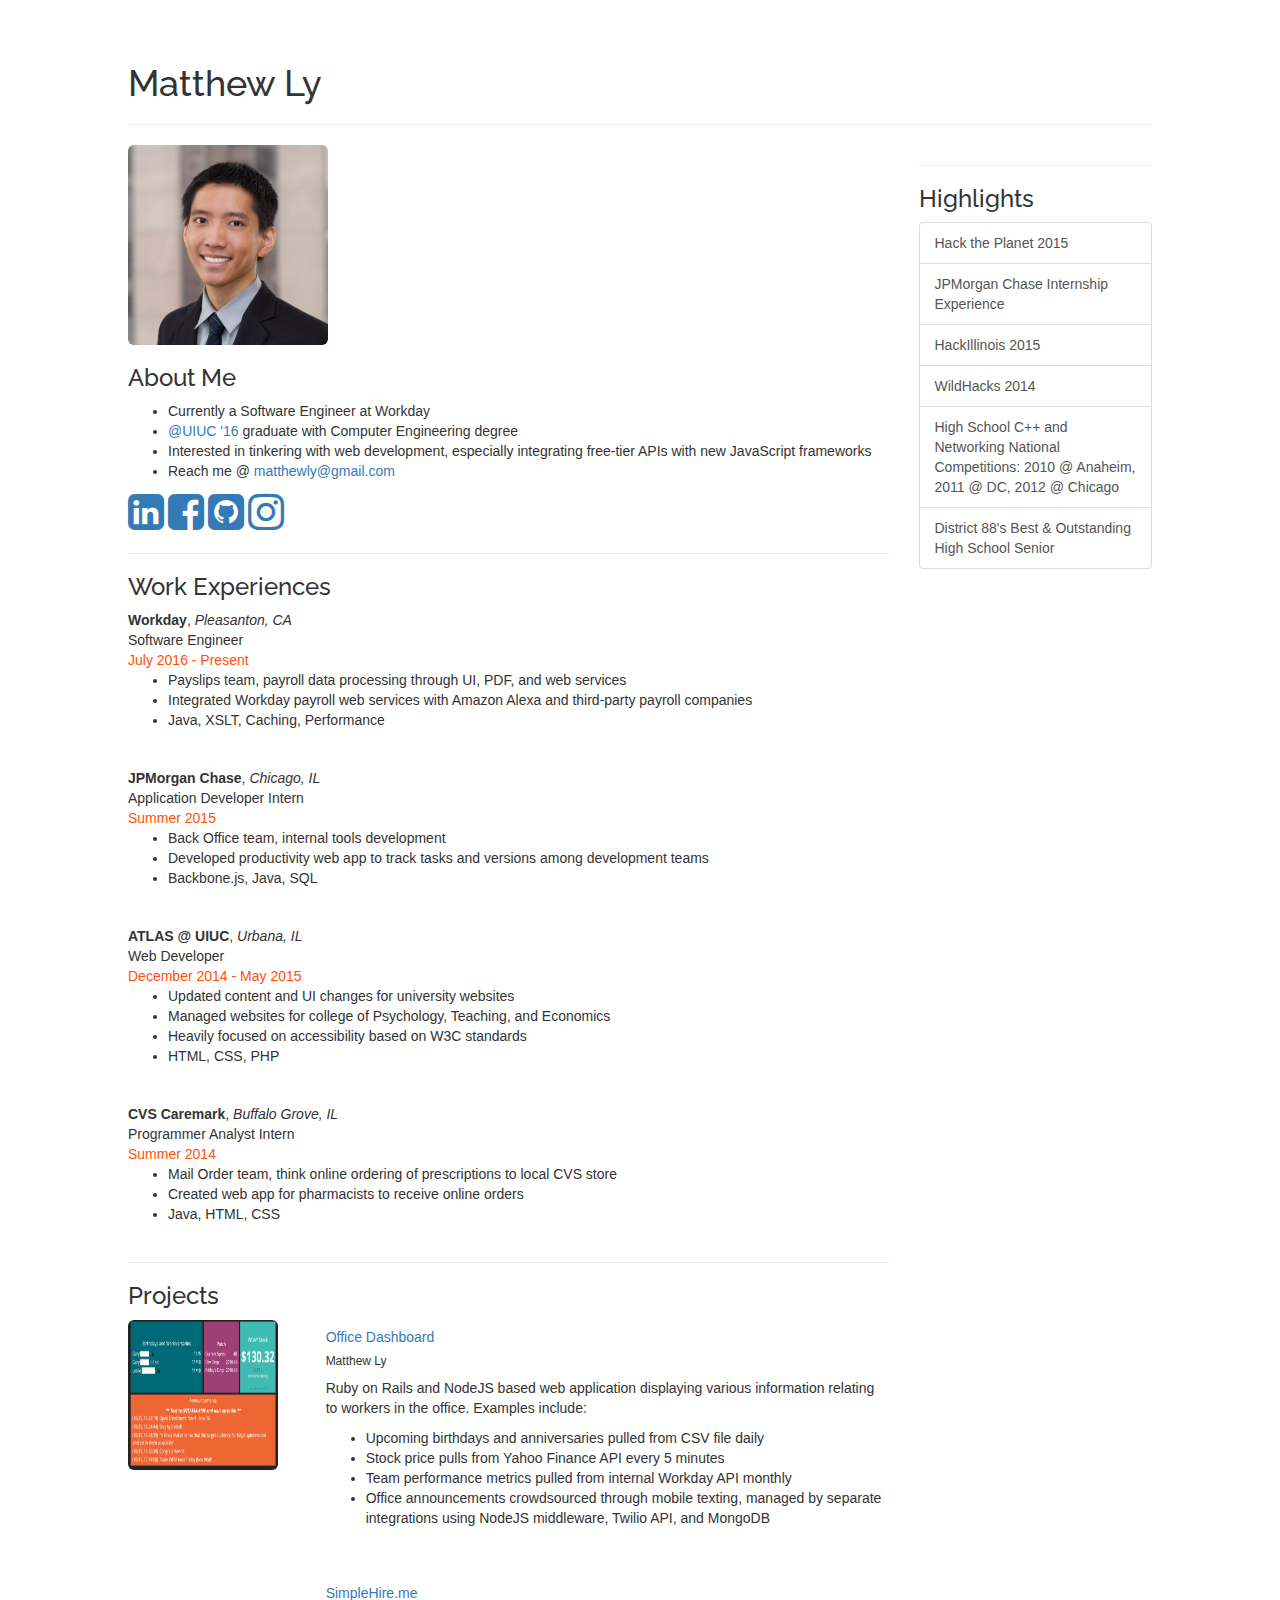
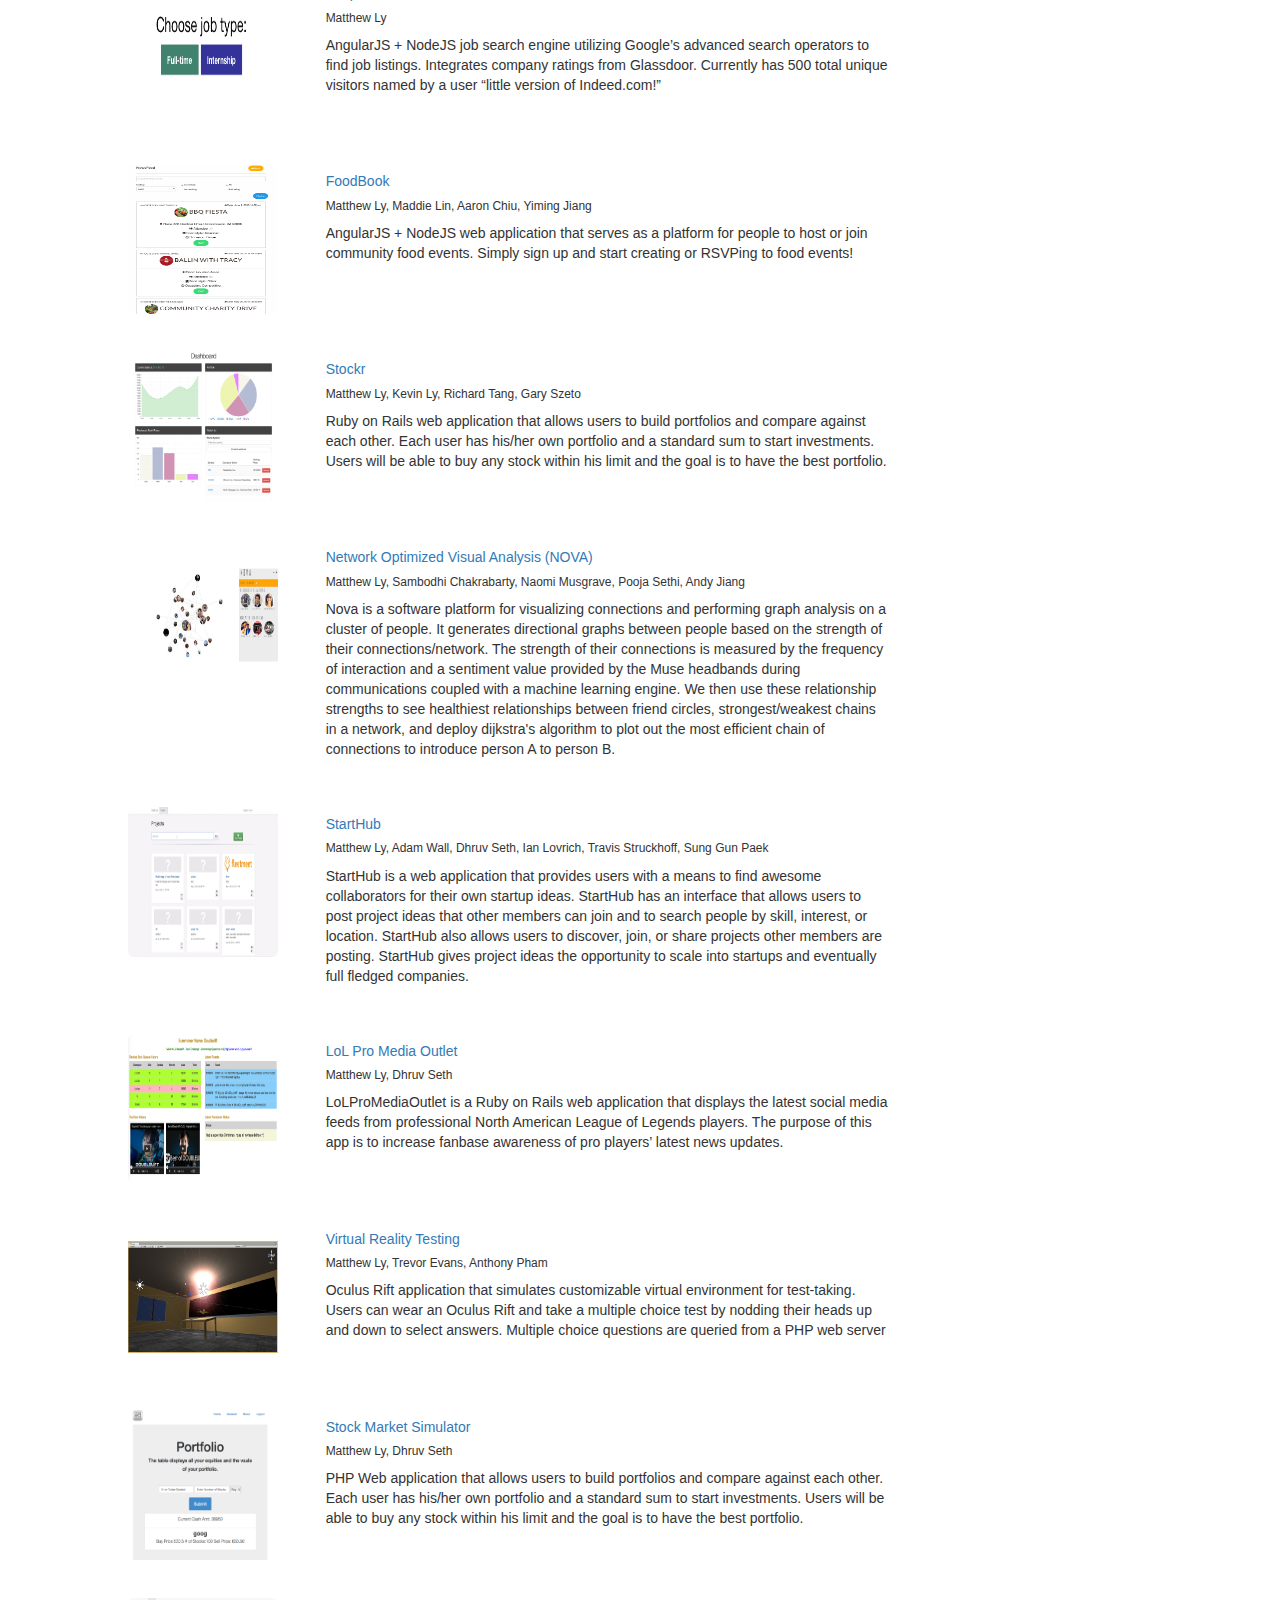
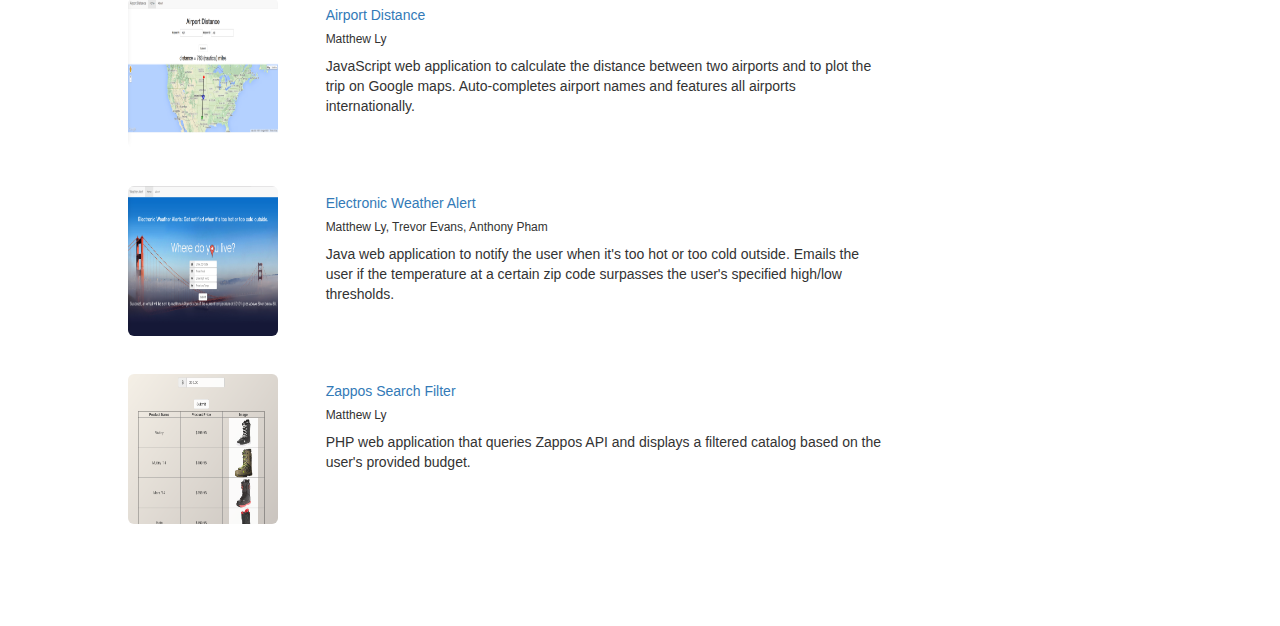
<file: index.html>
<!DOCTYPE html>
<html>
<head lang="en">
    <meta charset="UTF-8">
    <!--[if IE]>
    <script src="http://html5shim.googlecode.com/svn/trunk/html5.js"></script>
    <![endif]-->
    <title>Matthew Ly</title>
    <link rel="icon" type="image/ico" href="img/cog.jpg" />
    <link href='http://fonts.googleapis.com/css?family=Raleway' rel='stylesheet' type='text/css'>
    <link href='css/bootstrap.min.css' rel='stylesheet' type='text/css'>
    <link rel="stylesheet" href="https://stackpath.bootstrapcdn.com/font-awesome/4.7.0/css/font-awesome.min.css">
    <link href='css/style.css' rel='stylesheet' type='text/css'>
</head>
<body>
<h1>Matthew Ly</h1>
<hr>
<div class="row">
    <div class="col-md-9">
        <div class="summary">
            <img src="img/portrait.jpg" class="img-rounded portrait" alt="Matthew Ly" width="200px" height="200px">
            <div class="about">
                <h3>About Me</h3>
                <ul>
                    <li>Currently a Software Engineer at Workday</li>
                    <li><a target="_blank" href="https://illinois.edu/">@UIUC '16</a> graduate with Computer Engineering degree</li>
                    <li>Interested in tinkering with web development, especially integrating free-tier APIs with new JavaScript frameworks</li>
                    <li>Reach me @ <a href="mailto:matthewly@gmail.com?Subject=Hello" target="_top">matthewly@gmail.com</a></li>
                </ul>

            </div>
            
            
            <div id="media">
                <a target="_blank" href="https://www.linkedin.com/pub/matthew-ly/61/358/41a/en" title="LinkedIn"><i class="fa fa-linkedin-square fa-3x"></i></a>
                <a target="_blank" href="https://www.facebook.com/MattMLy" title="Facebook"><i class="fa fa-facebook-square fa-3x"></i></a>
                <a target="_blank" href="https://www.github.com/matthewly" title="GitHub"><i class="fa fa-github-square fa-3x"></i></a>
                <a target="_blank" href="https://www.instagram.com/matthewmly/" title="Instagram"><i class="fa fa-instagram fa-3x"></i></a>
            </div>
        </div>

        <hr>
        <h3>Work Experiences</h3>
        <div class="exp">
            <b>Workday</b>, <i>Pleasanton, CA</i>
            <br>
            <div>Software Engineer</div>
            <div class="duration">July 2016 - Present</div>
            <ul>
              <li>Payslips team, payroll data processing through UI, PDF, and web services</li>
              <li>Integrated Workday payroll web services with Amazon Alexa and third-party payroll companies</li>
              <li>Java, XSLT, Caching, Performance</li>
            </ul>
        </div>

        <div class="exp">
            <b>JPMorgan Chase</b>, <i>Chicago, IL</i>
            <br>
            <div>Application Developer Intern</div>
            <div class="duration">Summer 2015</div>
            <ul>
                <li>Back Office team, internal tools development</li>
                <li>Developed productivity web app to track tasks and versions among development teams</li>
                <li>Backbone.js, Java, SQL</li>
            </ul>
        </div>

        <div class="exp">
            <b>ATLAS @ UIUC</b>, <i>Urbana, IL</i>
            <br>
            <div>Web Developer</div>
            <div class="duration">December 2014 - May 2015</div>
            <ul>
              <li>Updated content and UI changes for university websites</li>
              <li>Managed websites for college of Psychology, Teaching, and Economics</li>
              <li>Heavily focused on accessibility based on W3C standards</li>
              <li>HTML, CSS, PHP</li>
            </ul>
        </div>

        <div class="exp">
            <b>CVS Caremark</b>, <i>Buffalo Grove, IL</i>
            <br>
            <div>Programmer Analyst Intern</div>
            <div class="duration">Summer 2014</div>
            <ul>
                <li>Mail Order team, think online ordering of prescriptions to local CVS store</li>
                <li>Created web app for pharmacists to receive online orders</li>
                <li>Java, HTML, CSS</li>
            </ul>
        </div>

        <hr>
        <h3>Projects</h3>
        <div class="project">
            <div class="row">
                <div class="col-md-3"><a href="https://github.com/matthewly/office-dashboard" target="_blank"><img src="img/office-wallboard.png" class="img-rounded" alt="Nova" style="width:150px;height:150px;"></a></div>
                <div class="col-md-9">
                    <a href="https://github.com/matthewly/office-dashboard" target="_blank"><h5>Office Dashboard</h5></a>
                    <h6>Matthew Ly</h6>
                    <p>Ruby on Rails and NodeJS based web application displaying various information relating to workers in the office. Examples include:</p>
                    <ul>
                        <li>Upcoming birthdays and anniversaries pulled from CSV file daily</li>
                        <li>Stock price pulls from Yahoo Finance API every 5 minutes</li>
                        <li>Team performance metrics pulled from internal Workday API monthly</li>
                        <li>Office announcements crowdsourced through mobile texting, managed by separate integrations using NodeJS middleware, Twilio API, and MongoDB</li>
                    <ul>
                </div>
            </div>
        </div>

        <div class="project">
            <div class="row">
                <div class="col-md-3"><a href="https://github.com/matthewly/SimpleHire" target="_blank"><img src="img/simplehire.png" class="img-rounded" alt="Nova" style="width:150px;height:150px;"></a></div>
                <div class="col-md-9">
                    <a href="https://github.com/matthewly/SimpleHire" target="_blank"><h5>SimpleHire.me</h5></a>
                    <h6>Matthew Ly</h6>
                    <p>AngularJS + NodeJS job search engine utilizing Google’s advanced search operators to find job listings. Integrates company ratings from Glassdoor. Currently has 500 total unique visitors named by a user “little version of Indeed.com!”</p>
                </div>
            </div>
        </div>

        <div class="project">
            <div class="row">
                <div class="col-md-3"><a href="https://github.com/matthewly/FoodBook-Client" target="_blank"><img src="img/events.png" class="img-rounded" alt="Nova" style="width:150px;height:150px;"></a></div>
                <div class="col-md-9">
                    <a href="https://github.com/matthewly/FoodBook-Client" target="_blank"><h5>FoodBook</h5></a>
                    <h6>Matthew Ly, Maddie Lin, Aaron Chiu, Yiming Jiang</h6>
                    <p>AngularJS + NodeJS web application that serves as a platform for people to host or join community food events. Simply sign up and start creating or RSVPing to food events!</p>
                </div>
            </div>
        </div>

        <div class="project">
            <div class="row">
                <div class="col-md-3"><a href="https://stockrapp.herokuapp.com" target="_blank"><img src="img/stockr.png" class="img-rounded" alt="Nova" style="width:150px;height:150px;"></a></div>
                <div class="col-md-9">
                    <a href="https://stockrapp.herokuapp.com" target="_blank"><h5>Stockr</h5></a>
                    <h6>Matthew Ly, Kevin Ly, Richard Tang, Gary Szeto</h6>
                    <p>Ruby on Rails web application that allows users to build portfolios and compare against each other. Each user has his/her own portfolio and a standard sum to start investments. Users will be able to buy any stock within his limit and the goal is to have the best portfolio.</p>
                </div>
            </div>
        </div>

        <div class="project">
            <div class="row">
                <div class="col-md-3"><a href="http://devpost.com/software/nova-rxps3d" target="_blank"><img src="img/nova.jpg" class="img-rounded" alt="Nova" style="width:150px;height:150px;"></a></div>
                <div class="col-md-9">
                    <a href="http://devpost.com/software/nova-rxps3d" target="_blank"><h5>Network Optimized Visual Analysis (NOVA)</h5></a>
                    <h6>Matthew Ly, Sambodhi Chakrabarty, Naomi Musgrave, Pooja Sethi, Andy Jiang</h6>
                    <p>Nova is a software platform for visualizing connections and performing graph analysis on a cluster of people. It generates directional graphs between people based on the strength of their connections/network. The strength of their connections is measured by the frequency of interaction and a sentiment value provided by the Muse headbands during communications coupled with a machine learning engine. We then use these relationship strengths to see healthiest relationships between friend circles, strongest/weakest chains in a network, and deploy dijkstra's algorithm to plot out the most efficient chain of connections to introduce person A to person B.</p>
                </div>
            </div>
        </div>

        <div class="project">
            <div class="row">
                <div class="col-md-3"><a href="doc/StartHub.pdf" target="_blank"><img src="img/sh1.png" class="img-rounded" alt="StartHub" style="width:150px;height:150px;"></a></div>
                <div class="col-md-9">
                    <a href="doc/StartHub.pdf" target="_blank"><h5>StartHub</h5></a>
                    <h6>Matthew Ly, Adam Wall, Dhruv Seth, Ian Lovrich, Travis Struckhoff, Sung Gun Paek</h6>
                    <p>StartHub is a web application that provides users with a means to find awesome collaborators for their own startup ideas. StartHub has an interface that allows users to post project ideas that other members can join and to search people by skill, interest, or location. StartHub also allows users to discover, join, or share projects other members are posting. StartHub gives project ideas the opportunity to scale into startups and eventually full fledged companies.</p>
                </div>
            </div>
        </div>

        <div class="project">
            <div class="row">
                <div class="col-md-3"><a href="doc/LoLProMediaOutlet.pdf" target="_blank"><img src="img/lolpromediaoutlet.png" class="img-rounded" alt="LoL Pro Media Outlet" style="width:150px;height:150px;"></a></div>
                <div class="col-md-9">
                    <a href="doc/LoLProMediaOutlet.pdf" target="_blank"><h5>LoL Pro Media Outlet</h5></a>
                    <h6>Matthew Ly, Dhruv Seth</h6>
                    <p>LoLProMediaOutlet is a Ruby on Rails web application that displays the latest social media feeds from professional North American League of Legends players. The purpose of this app is to increase fanbase awareness of pro players’ latest news updates.</p>
                </div>
            </div>
        </div>

        <div class="project">
            <div class="row">
                <div class="col-md-3"><a href="doc/VRT.pdf" target="_blank"><img src="img/gallery.jpg" class="img-rounded" alt="Virtual Reality Testing" style="width:150px;height:150px;"></a></div>
                <div class="col-md-9">
                    <a href="doc/VRT.pdf" target="_blank"><h5>Virtual Reality Testing</h5></a>
                    <h6>Matthew Ly, Trevor Evans, Anthony Pham</h6>
                    <p>Oculus Rift application that simulates customizable virtual environment for test-taking. Users can wear an Oculus Rift and take a multiple choice test by nodding their heads up and down to select answers. Multiple choice questions are queried from a PHP web server</p>
                </div>
            </div>
        </div>

        <div class="project">
            <div class="row">
                <div class="col-md-3"><a href="http://stocksimulator.web.engr.illinois.edu" target="_blank"><img src="img/stockmarket.png" class="img-rounded" alt="Stock Market Simulator" style="width:150px;height:150px;"></a></div>
                <div class="col-md-9">
                    <a href="http://stocksimulator.web.engr.illinois.edu" target="_blank"><h5>Stock Market Simulator</h5></a>
                    <h6>Matthew Ly, Dhruv Seth</h6>
                    <p>PHP Web application that allows users to build portfolios and compare against each other. Each user has his/her own portfolio and a standard sum to start investments. Users will be  able to buy any stock within his limit and the goal is to have the best portfolio.</p>
                </div>
            </div>
        </div>

        <div class="project">
            <div class="row">
                <div class="col-md-3"> <a href="doc/AD.pdf" target="_blank"><img src="img/result.png" class="img-rounded" alt="Airport Distance" style="width:150px;height:150px;"></a></div>
                <div class="col-md-9">
                    <a href="doc/AD.pdf" target="_blank"><h5>Airport Distance</h5></a>
                    <h6>Matthew Ly</h6>
                    <p>JavaScript web application to calculate the distance between two airports and to plot the trip on Google maps. Auto-completes airport names and features all airports internationally.</p>
                </div>
            </div>
        </div>

        <div class="project">
            <div class="row">
                <div class="col-md-3"><a href="doc/EWA.pdf" target="_blank"><img src="img/webalertFrontEnd.png" class="img-rounded" alt="Electronic Weather Alert" style="width:150px;height:150px;"></a></div>
                <div class="col-md-9">
                    <a href="doc/EWA.pdf" target="_blank"><h5>Electronic Weather Alert</h5></a>
                    <h6>Matthew Ly, Trevor Evans, Anthony Pham</h6>
                    <p>Java web application to notify the user when it's too hot or too cold outside. Emails the user if the temperature at a certain zip code surpasses the user's specified high/low thresholds.</p>
                </div>
            </div>
        </div>

        <div class="project">
            <div class="row">
                <div class="col-md-3"><a href="https://github.com/matthewly/Zappos-Search-Filter" target="_blank"><img src="img/zapposBackEnd.png" class="img-rounded" alt="Zappos Search Filter" style="width:150px;height:150px;"></a></div>
                <div class="col-md-9">
                    <a href="https://github.com/matthewly/Zappos-Search-Filter" target="_blank"><h5>Zappos Search Filter</h5></a>
                    <h6>Matthew Ly</h6>
                    <p>PHP web application that queries Zappos API and displays a filtered catalog based on the user's provided budget.</p>
                </div>
            </div>
        </div>
    </div>
    <div class="col-md-3">
        
        <hr>
        <h3>Highlights</h3>
        <div class="list-group">
            <a href="http://devpost.com/software/nova-rxps3d" class="list-group-item" target="_blank">Hack the Planet 2015</a>
            <a href="doc/JPMorgan%20Chase%20Intern%20Experience.pdf" class="list-group-item" target="_blank">JPMorgan Chase Internship Experience</a>
            <a href="doc/VRT.pdf" target="_blank" class="list-group-item">HackIllinois 2015</a>
            <a href="doc/EWA.pdf" target="_blank" class="list-group-item">WildHacks 2014</a>
            <a href="http://www.triblocal.com/villa-park/community/stories/2012/05/addison-trail-bpa-students-compete-at-nationals/" target="_blank" class="list-group-item">High School C++ and Networking National Competitions: 2010 @ Anaheim, 2011 @ DC, 2012 @ Chicago</a>
            <a href="http://www.mysuburbanlife.com/2012/05/09/willowbrook-addison-trail-seniors-win-district-award/z4mm1a4/" target="_blank" class="list-group-item">District 88's Best & Outstanding High School Senior</a>
        </div>
        <br>

</div>
<script>
    (function(i,s,o,g,r,a,m){i['GoogleAnalyticsObject']=r;i[r]=i[r]||function(){
        (i[r].q=i[r].q||[]).push(arguments)},i[r].l=1*new Date();a=s.createElement(o),
            m=s.getElementsByTagName(o)[0];a.async=1;a.src=g;m.parentNode.insertBefore(a,m)
    })(window,document,'script','//www.google-analytics.com/analytics.js','ga');

    ga('create', 'UA-53590926-1', 'auto');
    ga('send', 'pageview');

</script>
</body>
</html>
</file>
<file: css/style.css>
body {
    margin-top: 5%;
    margin-bottom: 5%;
    margin-left: 10%;
    margin-right: 10%;
}
h1, h2, h3, h4 {
    font-family: 'Raleway', sans-serif;
}

.about {
    display: inline-block;
}
.portrait {
    float: left;
    margin-right: 2%;
}

.duration {
    color: #FF500A;
}

.exp {
    margin-bottom: 5%;
}

.project {
    margin-bottom: 5%;
}
</file>
